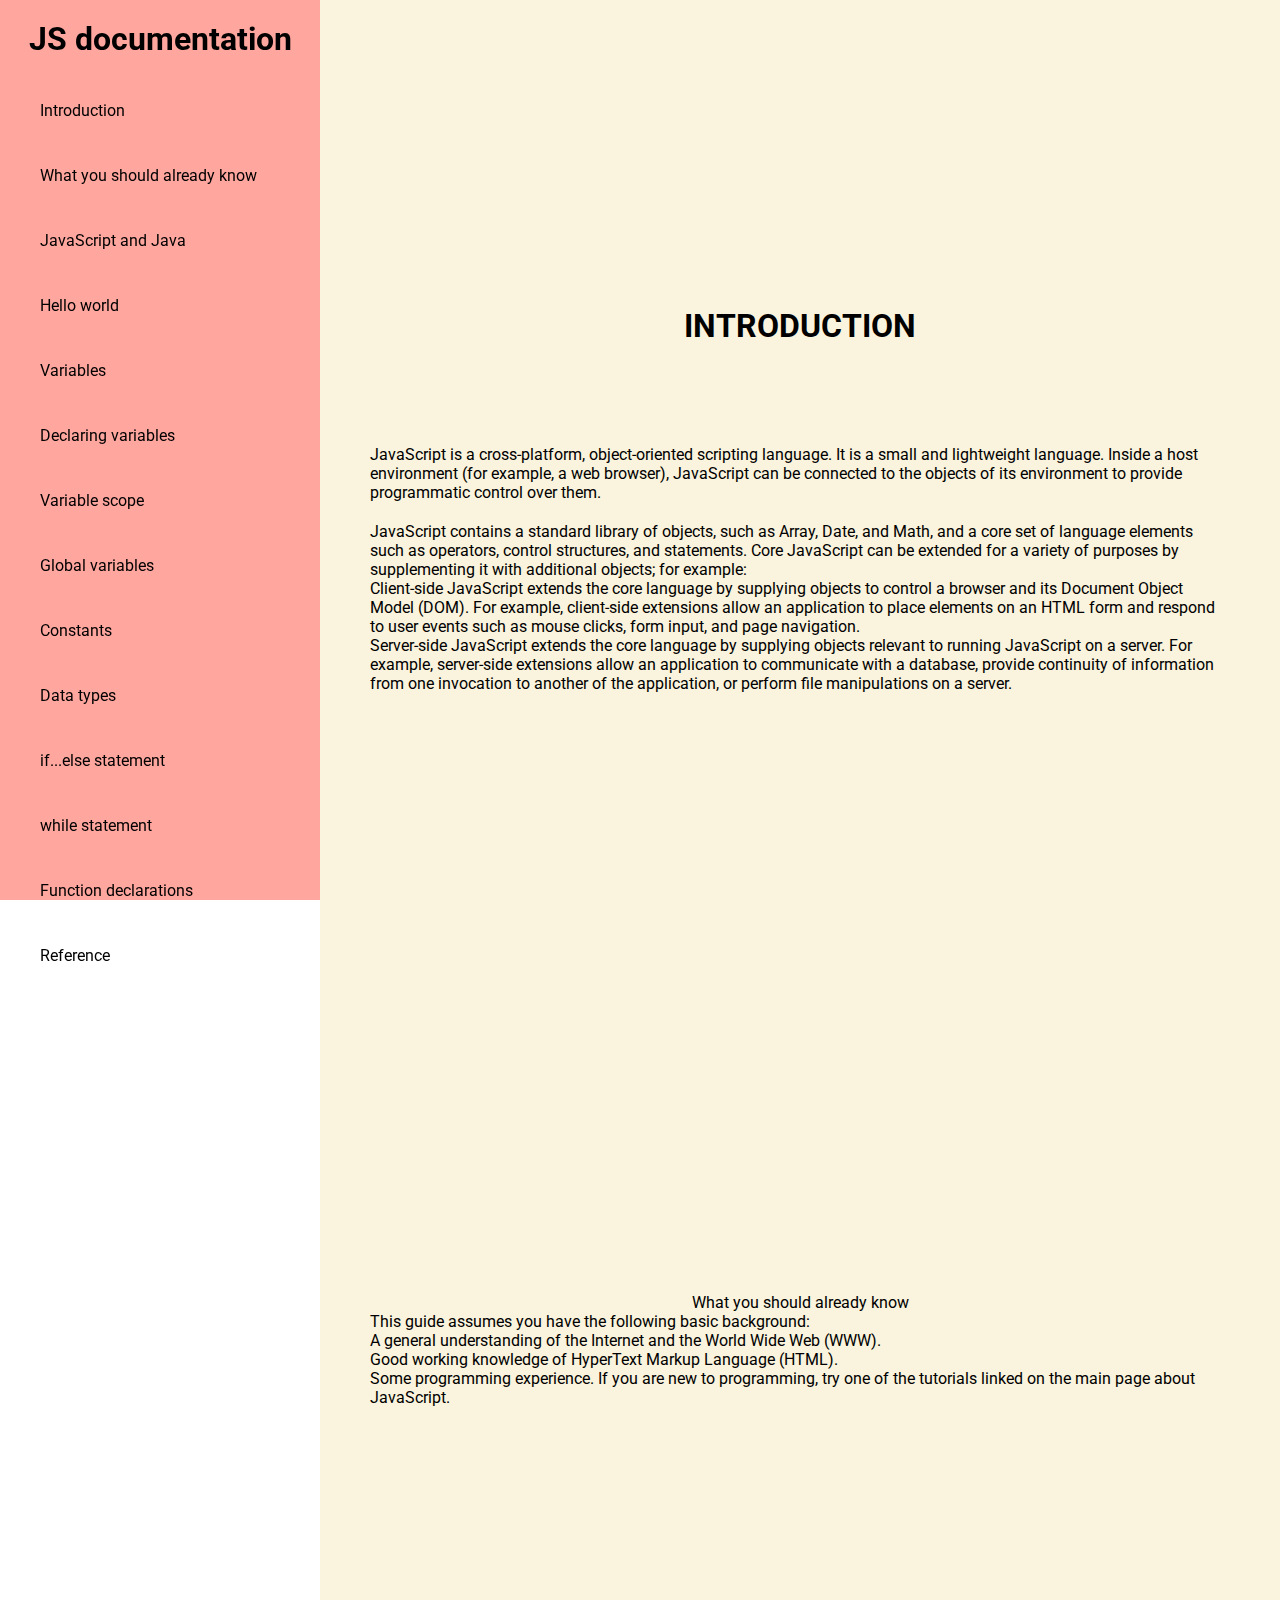
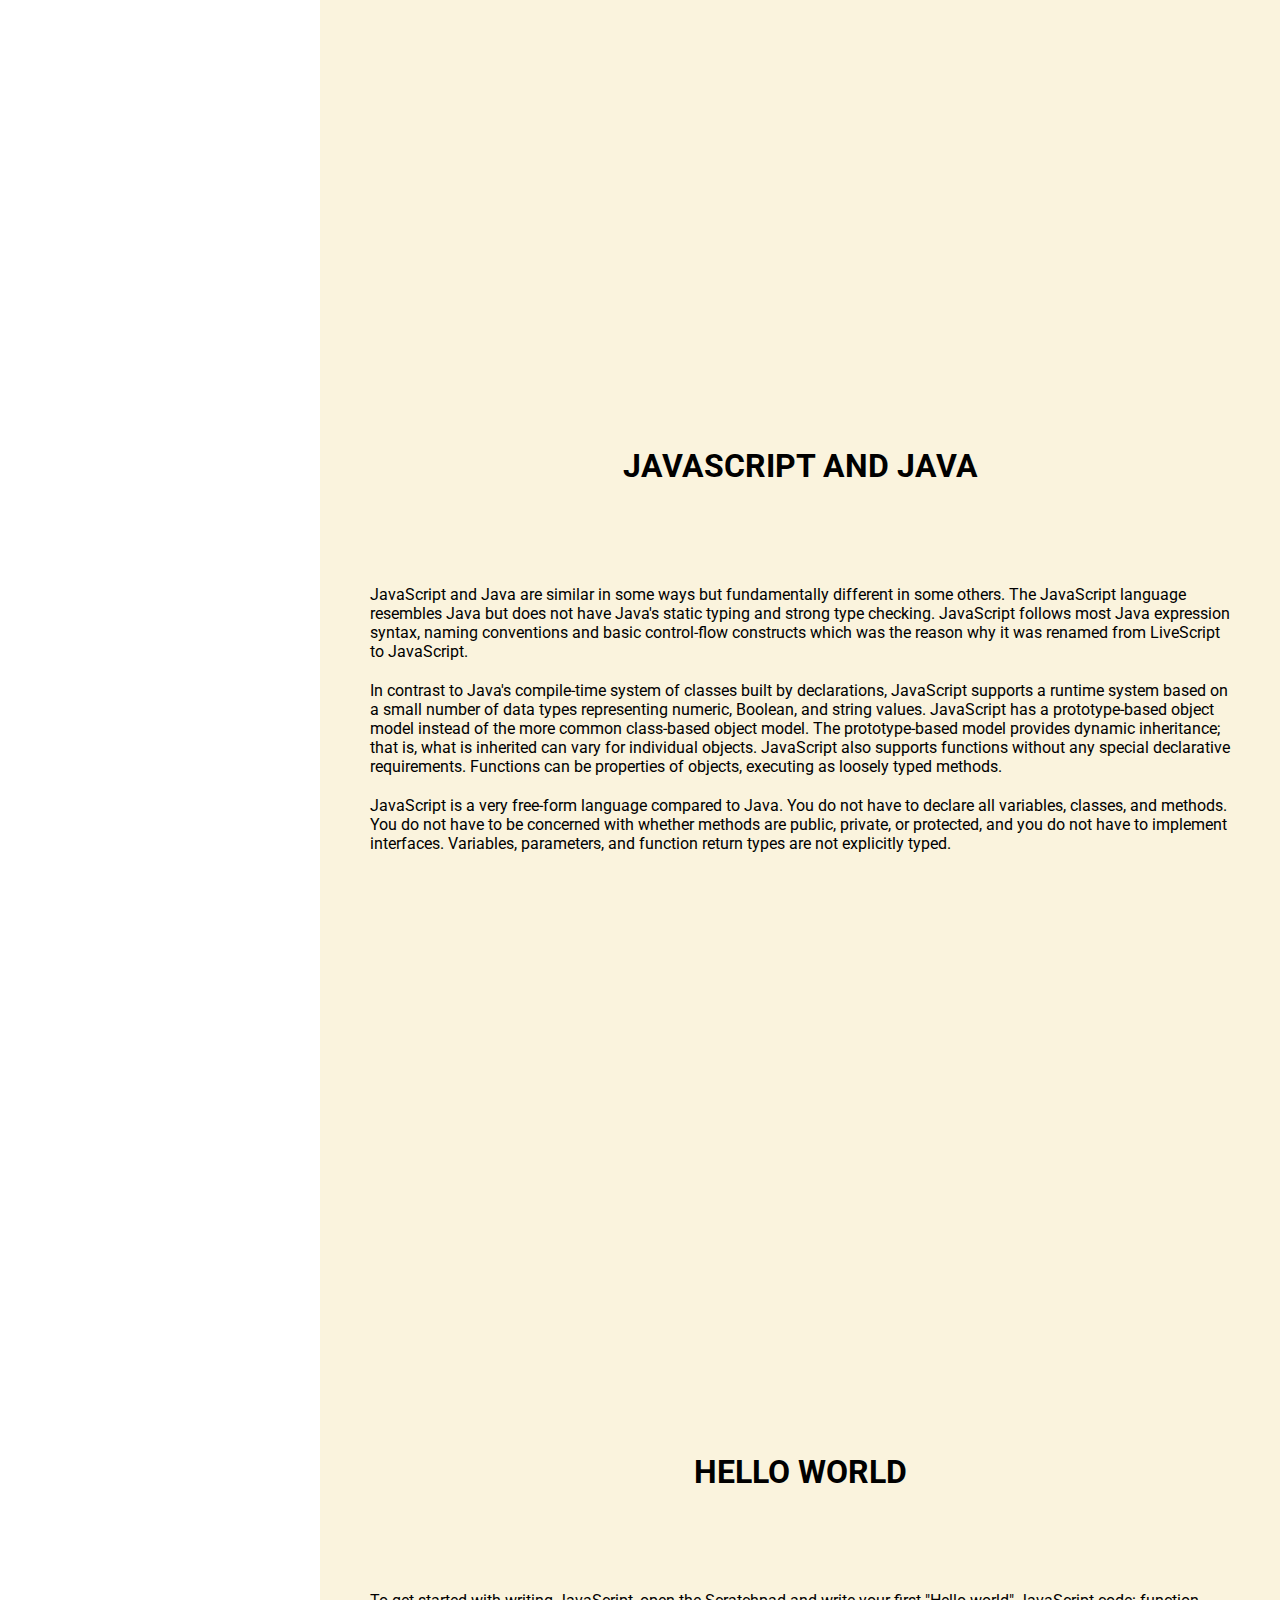
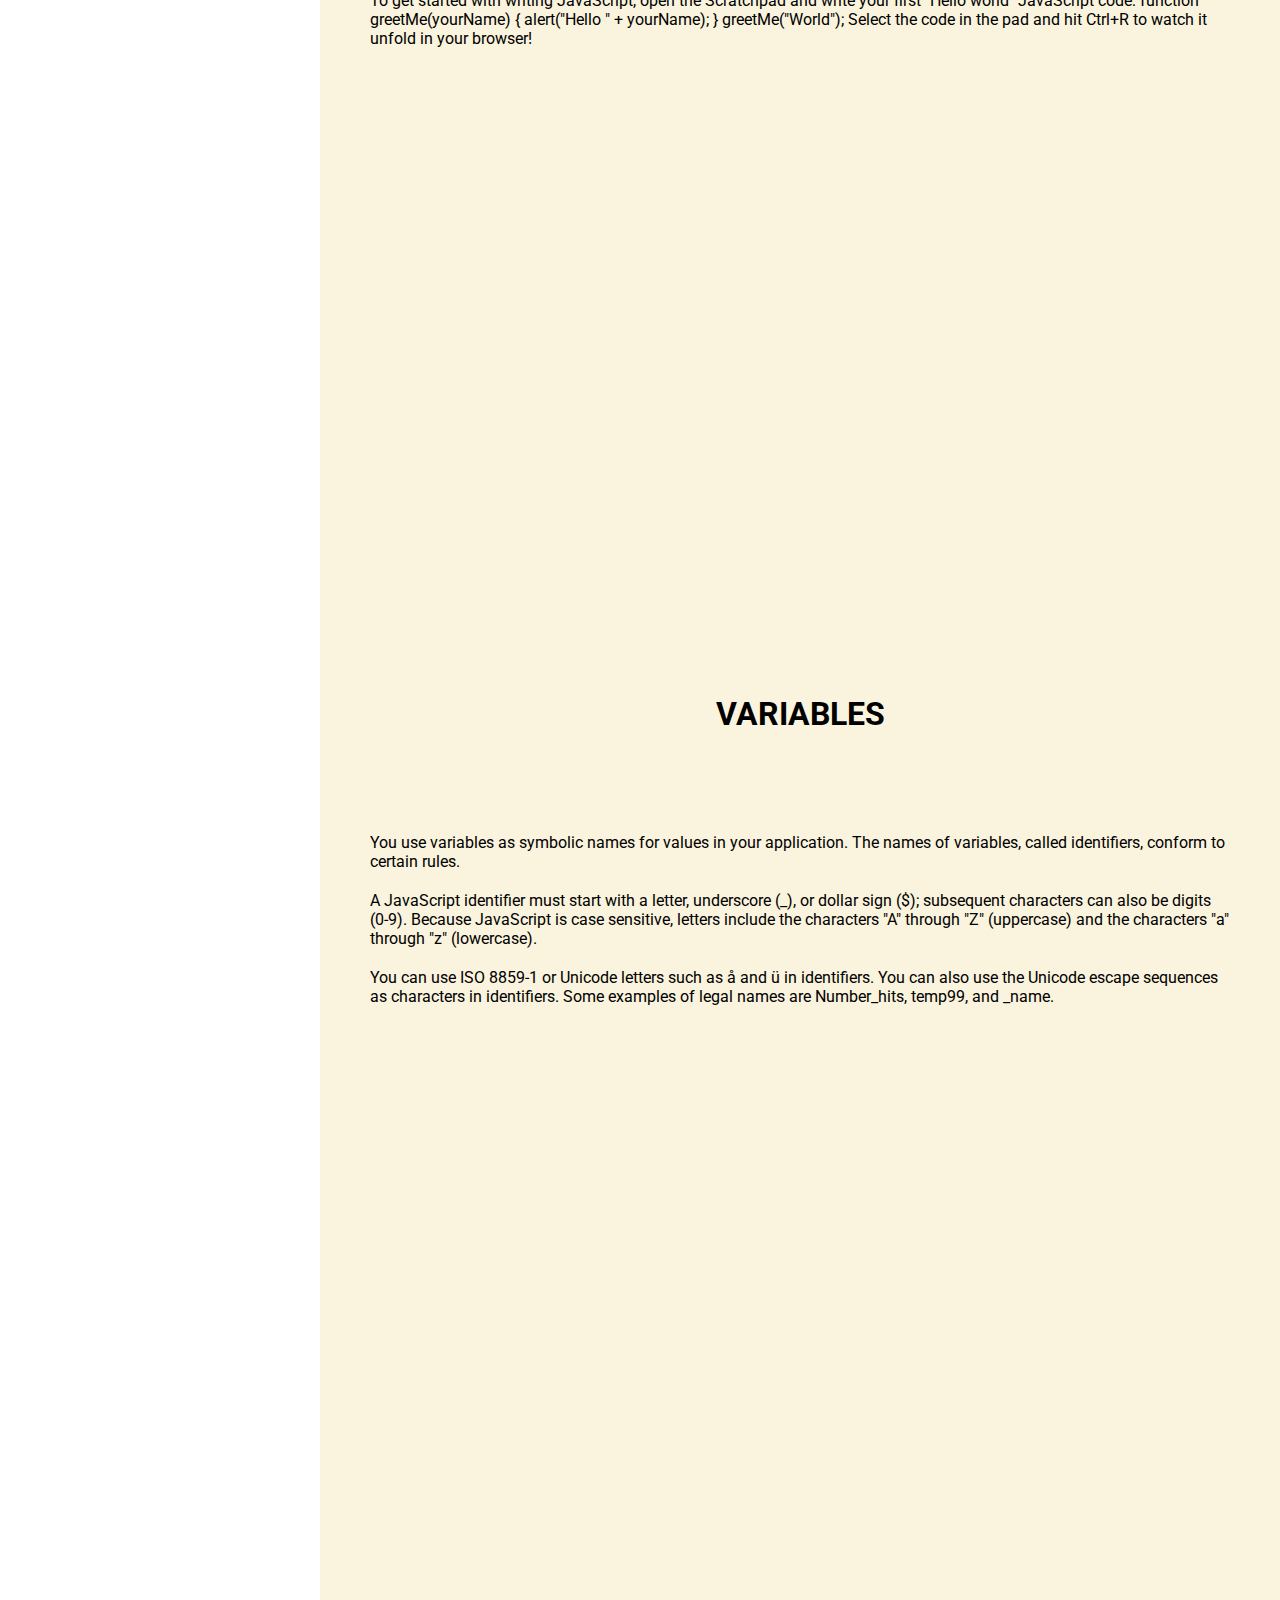
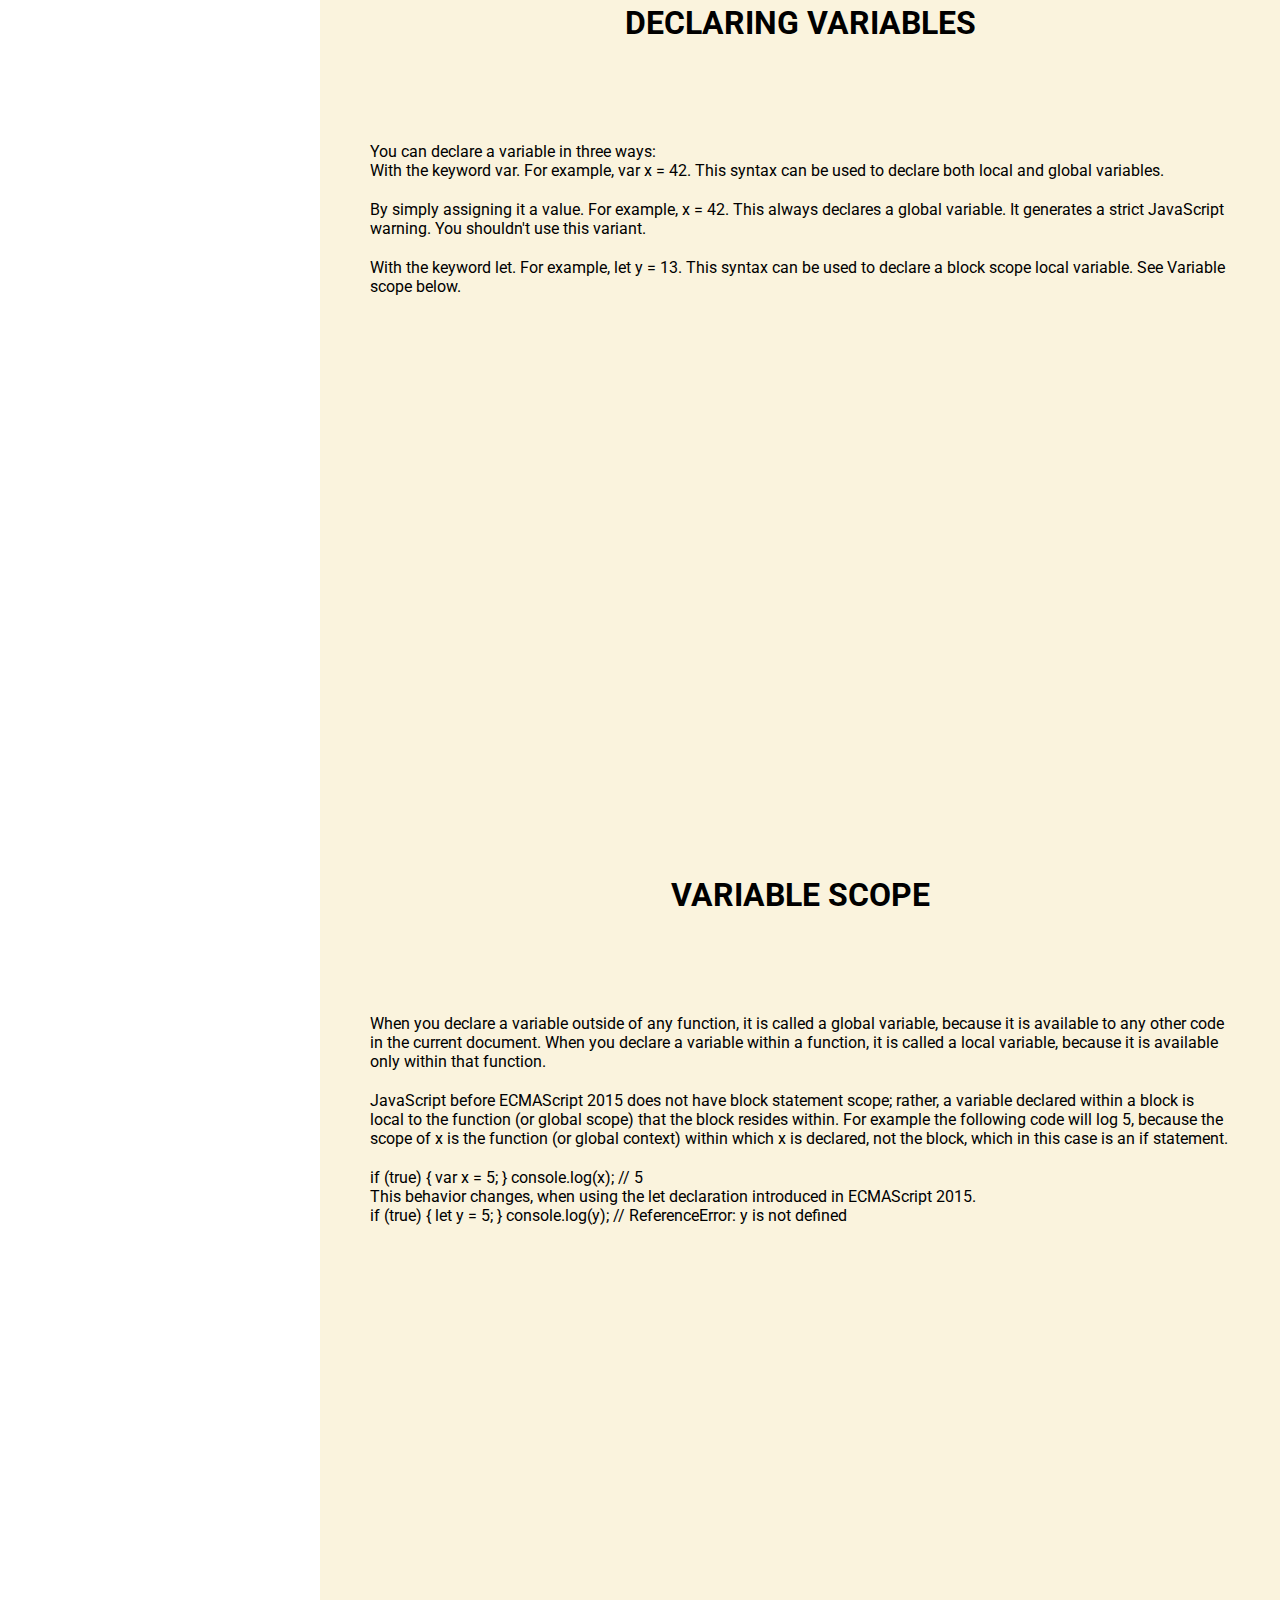
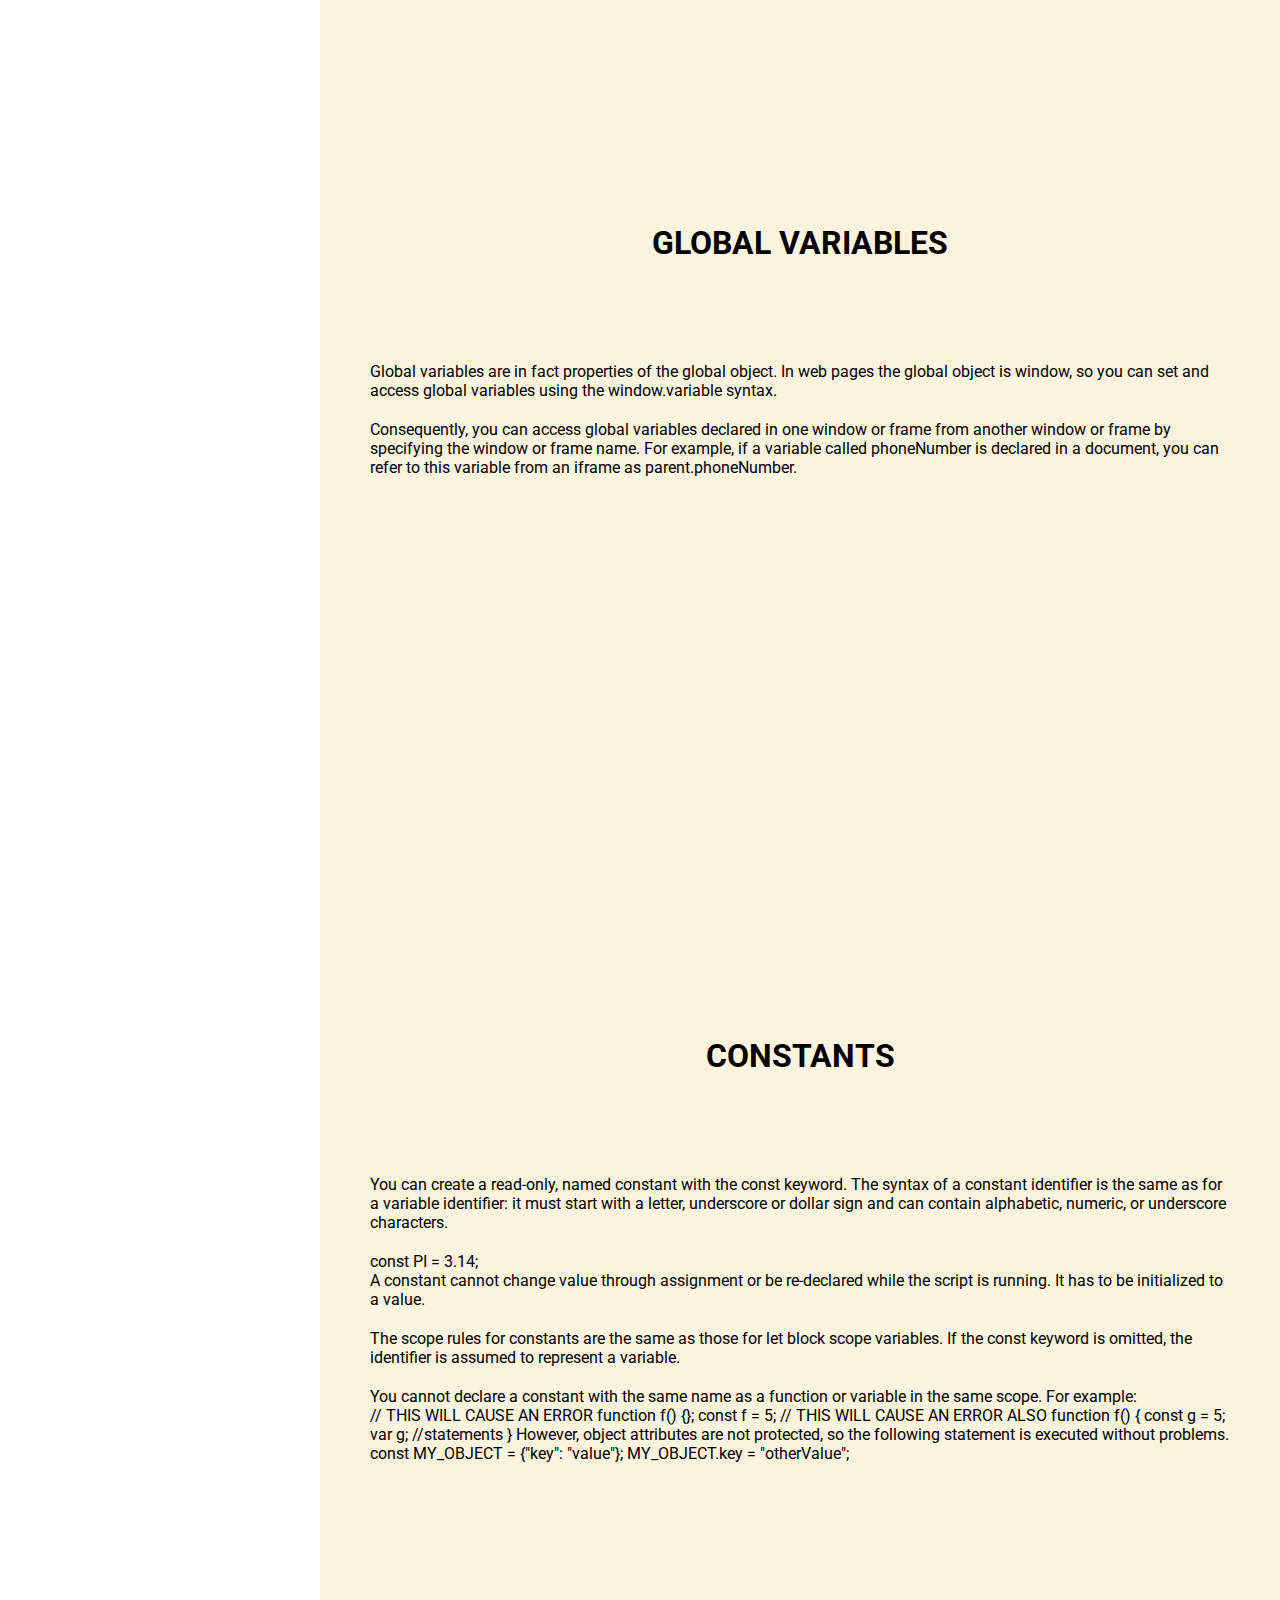
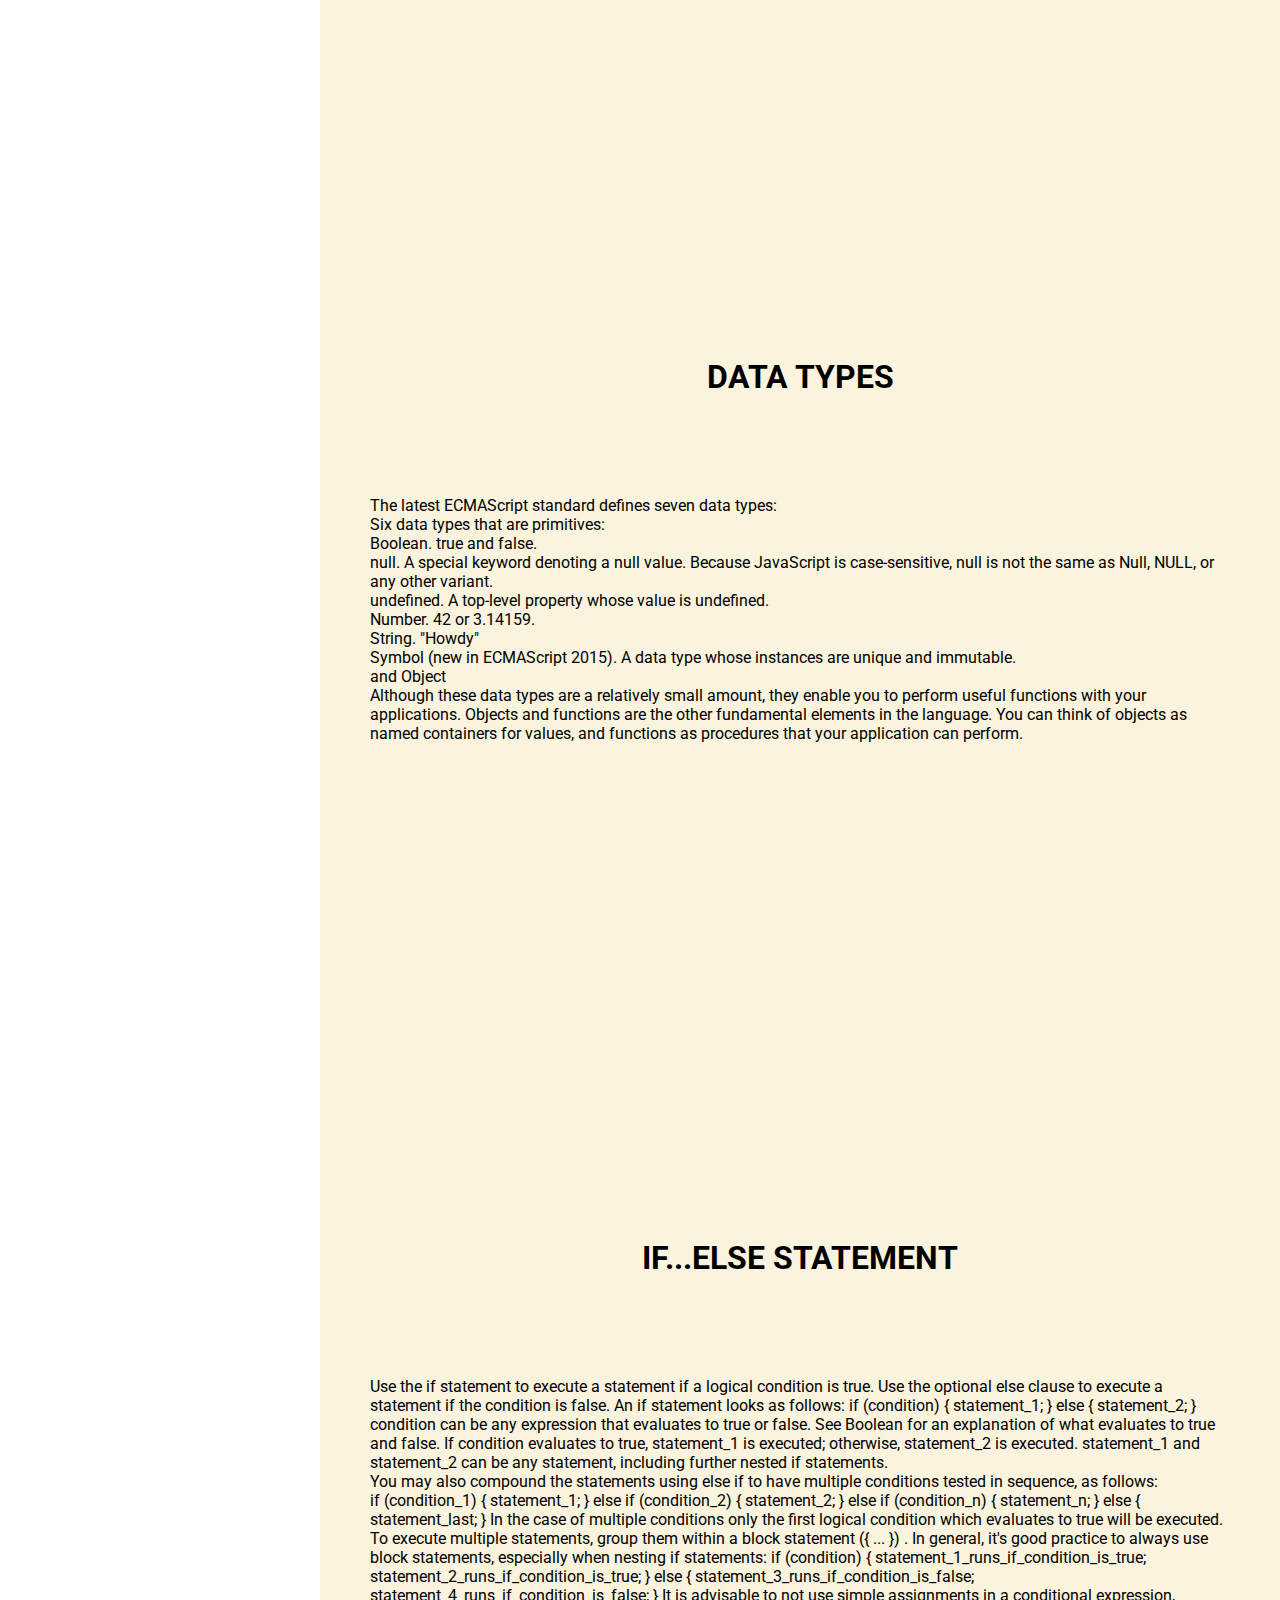
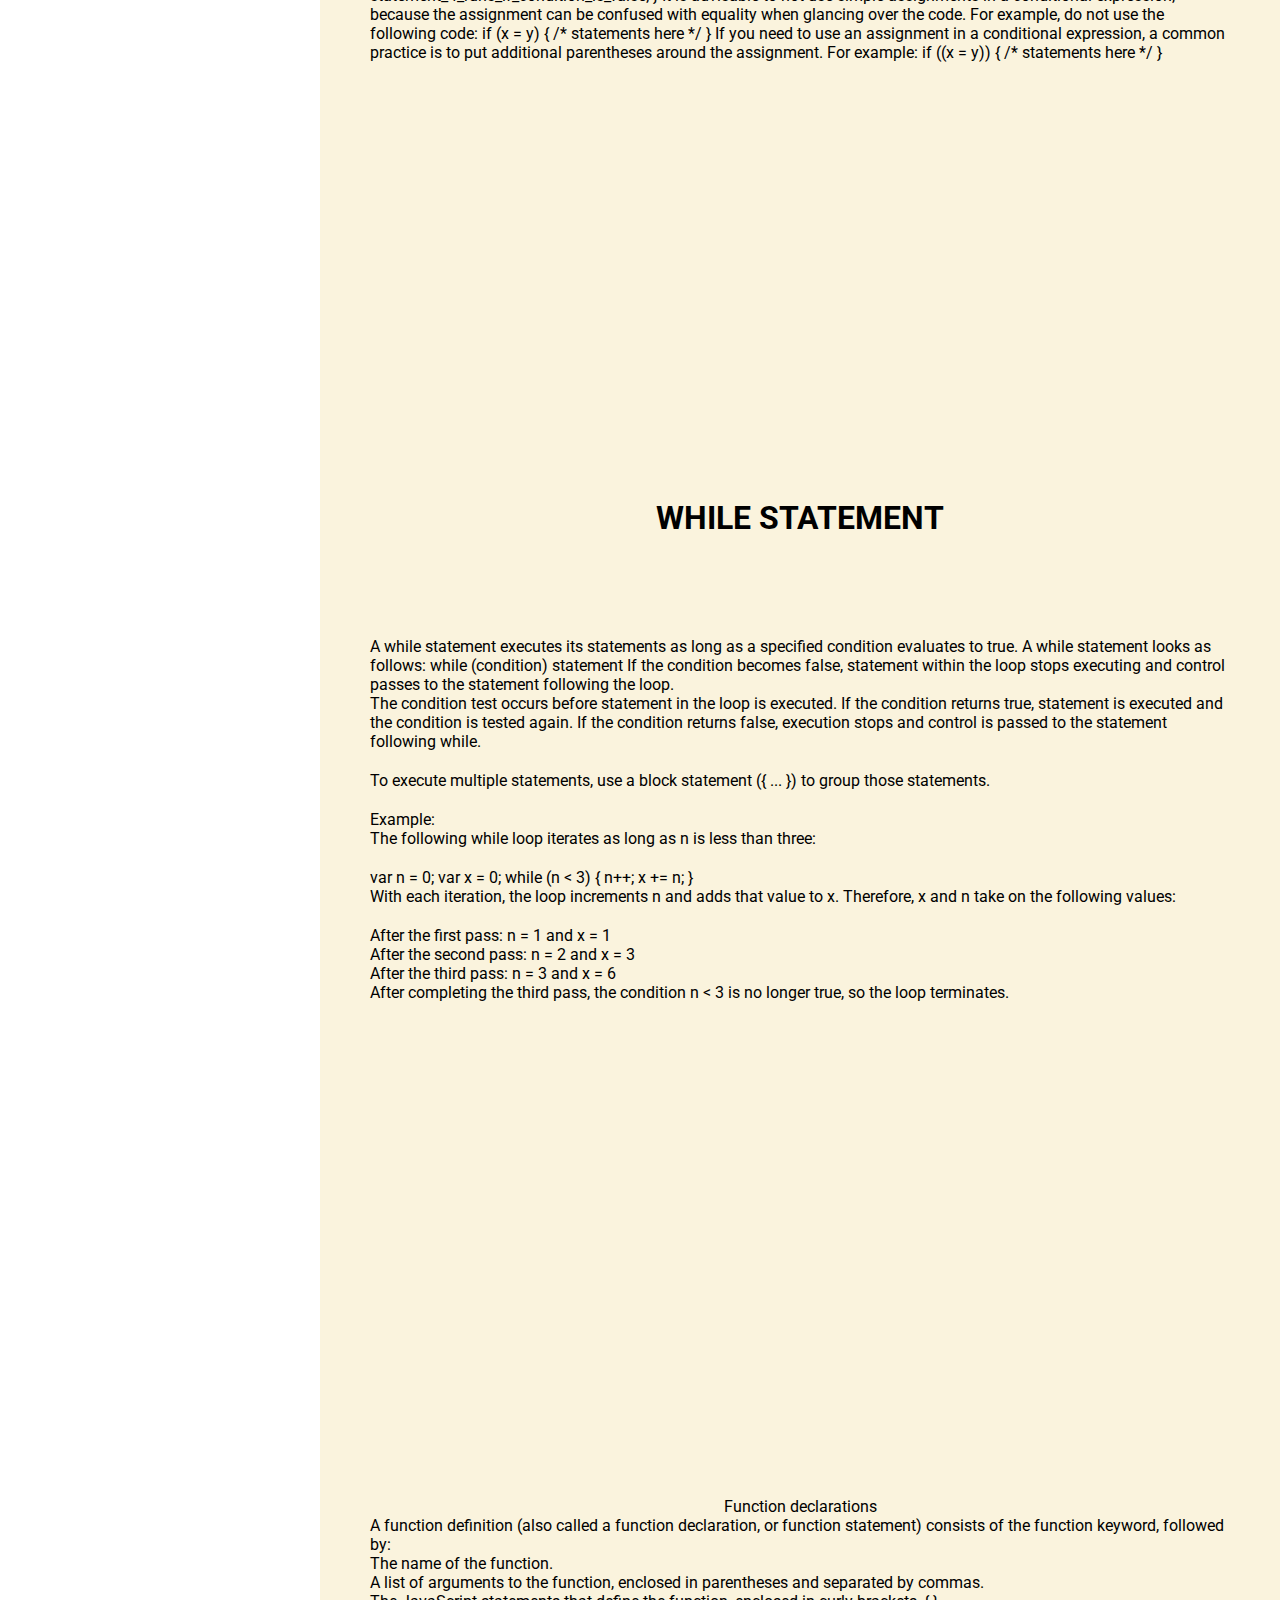
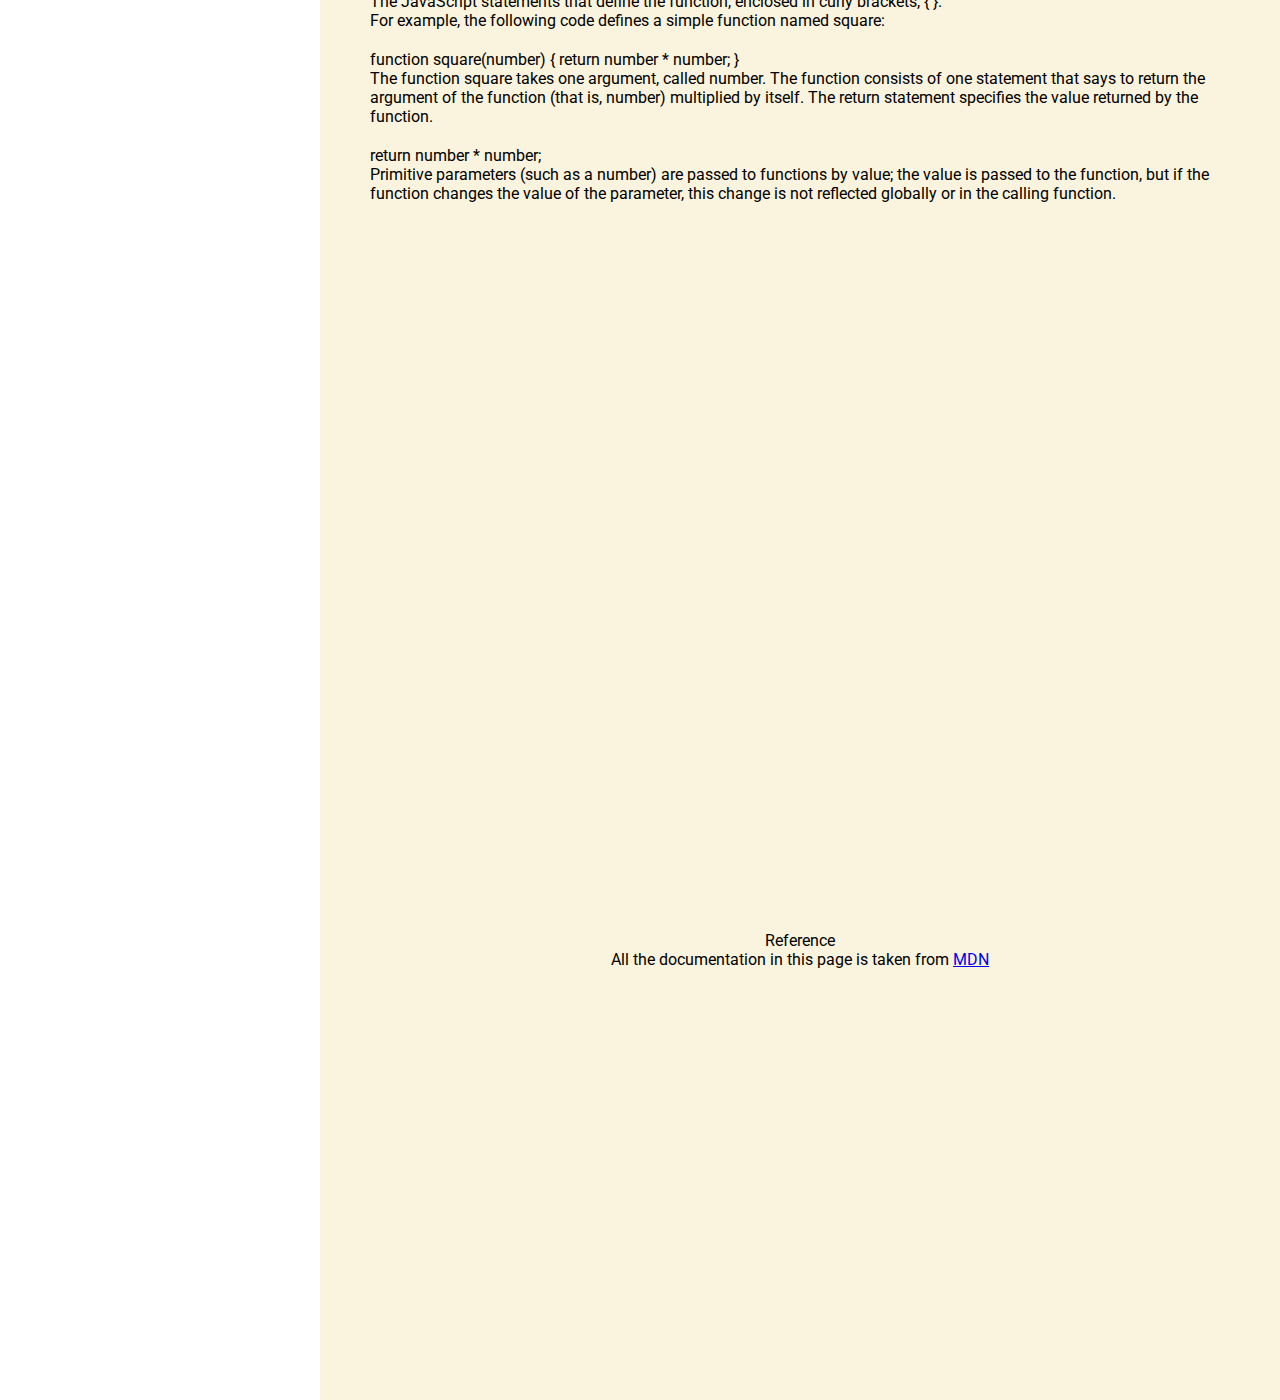
<file: documentation-page/index.html>
<!DOCTYPE html>
<html lang="en">
    <head>
        <meta charset="UTF-8">
        <meta http-equiv="X-UA-Compatible" content="IE=edge">
        <meta name="viewport" content="width=device-width, initial-scale=1.0">
        <link rel="stylesheet" href="css/style.css">
        <title>Documentaion Page</title>
    </head>
    <body>
        <aside>

            <nav id="navbar">
                <header>
                    <h1>JS documentation</h1>
                </header>
                <ul>
                    <li><a class="nav-link" href="#Introduction">Introduction</a></li>
                    <li><a class="nav-link" href="#What_you_should_already_know">What you should already know</a></li>
                    <li><a class="nav-link" href="#JavaScript_and_Java">JavaScript and Java</a></li>
                    <li><a class="nav-link" href="#Hello_world">Hello world</a></li>
                    <li><a class="nav-link" href="#Variables">Variables</a></li>
                    <li><a class="nav-link" href="#Declaring_variables">Declaring variables</a></li>
                    <li><a class="nav-link" href="#Variable_scope">Variable scope</a></li>
                    <li><a class="nav-link" href="#Global_variables">Global variables</a></li>
                    <li><a class="nav-link" href="#Constants">Constants</a></li>
                    <li><a class="nav-link" href="#Data_types">Data types</a></li>
                    <li><a class="nav-link" href="#if...else_statement">if...else statement</a></li>
                    <li><a class="nav-link" href="#while_statement">while statement</a></li>
                    <li><a class="nav-link" href="#Function_declarations">Function declarations</a></li>
                    <li><a class="nav-link" href="#Reference">Reference</a></li>
                </ul>
            </nav>
        </aside>

        <main id="main-doc">
            <section class="main-section" id="Introduction">
                <header>
                    <h1>
                        <h1>Introduction</h1>
                    </h1>
                </header>
                <article>
                    <p>
                        JavaScript is a cross-platform, object-oriented scripting language. It
                                          is a small and lightweight language. Inside a host environment (for
                                          example, a web browser), JavaScript can be connected to the objects of
                                          its environment to provide programmatic control over them.
                    </p>

                    <p>
                        JavaScript contains a standard library of objects, such as Array, Date,
                                          and Math, and a core set of language elements such as operators, control
                                          structures, and statements. Core JavaScript can be extended for a
                                          variety of purposes by supplementing it with additional objects; for
                                          example:
                    </p>
                    <ul>
                        <li>
                            Client-side JavaScript extends the core language by supplying objects
                                                to control a browser and its Document Object Model (DOM). For example,
                                                client-side extensions allow an application to place elements on an
                                                HTML form and respond to user events such as mouse clicks, form input,
                                                and page navigation.
                        </li>
                        <li>
                            Server-side JavaScript extends the core language by supplying objects
                                                relevant to running JavaScript on a server. For example, server-side
                                                extensions allow an application to communicate with a database,
                                                provide continuity of information from one invocation to another of
                                                the application, or perform file manipulations on a server.
                        </li>
                    </ul>
                </article>
            </section>
            <section class="main-section" id="What_you_should_already_know">
                <header>What you should already know</header>
                <article>
                    <p>This guide assumes you have the following basic background:</p>

                    <ul>
                        <li>
                            A general understanding of the Internet and the World Wide Web (WWW).
                        </li>
                        <li>Good working knowledge of HyperText Markup Language (HTML).</li>
                        <li>
                            Some programming experience. If you are new to programming, try one of
                                                the tutorials linked on the main page about JavaScript.
                        </li>
                    </ul>
                </article>
            </section>
            <section class="main-section" id="JavaScript_and_Java">
                <header>
                    <h1>JavaScript and Java</h1>
                </header>
                <article>
                    <p>
                        JavaScript and Java are similar in some ways but fundamentally different
                                          in some others. The JavaScript language resembles Java but does not have
                                          Java's static typing and strong type checking. JavaScript follows most
                                          Java expression syntax, naming conventions and basic control-flow
                                          constructs which was the reason why it was renamed from LiveScript to
                                          JavaScript.
                    </p>

                    <p>
                        In contrast to Java's compile-time system of classes built by
                                          declarations, JavaScript supports a runtime system based on a small
                                          number of data types representing numeric, Boolean, and string values.
                                          JavaScript has a prototype-based object model instead of the more common
                                          class-based object model. The prototype-based model provides dynamic
                                          inheritance; that is, what is inherited can vary for individual objects.
                                          JavaScript also supports functions without any special declarative
                                          requirements. Functions can be properties of objects, executing as
                                          loosely typed methods.
                    </p>
                    <p>
                        JavaScript is a very free-form language compared to Java. You do not
                                          have to declare all variables, classes, and methods. You do not have to
                                          be concerned with whether methods are public, private, or protected, and
                                          you do not have to implement interfaces. Variables, parameters, and
                                          function return types are not explicitly typed.
                    </p>
                </article>
            </section>
            <section class="main-section" id="Hello_world">
                <header>
                    <h1>Hello world</h1>
                </header>
                <article>
                    To get started with writing JavaScript, open the Scratchpad and write your
                                    first "Hello world" JavaScript code:
                    <code>function greetMe(yourName) { alert("Hello " + yourName); }
                                          greetMe("World");
                    </code>

                    Select the code in the pad and hit Ctrl+R to watch it unfold in your
                                    browser!
                </article>
            </section>
            <section class="main-section" id="Variables">
                <header>
                    <h1>Variables</h1>
                </header>
                <p>
                    You use variables as symbolic names for values in your application. The
                                    names of variables, called identifiers, conform to certain rules.
                </p>
                <p>
                    A JavaScript identifier must start with a letter, underscore (_), or
                                    dollar sign ($); subsequent characters can also be digits (0-9). Because
                                    JavaScript is case sensitive, letters include the characters "A" through
                                    "Z" (uppercase) and the characters "a" through "z" (lowercase).
                </p>
                <p>
                    You can use ISO 8859-1 or Unicode letters such as å and ü in identifiers.
                                    You can also use the Unicode escape sequences as characters in
                                    identifiers. Some examples of legal names are Number_hits, temp99, and
                                    _name.
                </p>
            </section>
            <section class="main-section" id="Declaring_variables">
                <header>
                    <h1>Declaring variables</h1>
                </header>
                <article>
                    You can declare a variable in three ways:
                    <p>
                        With the keyword var. For example,
                        <code>var x = 42.</code>
                        This syntax
                                          can be used to declare both local and global variables.
                    </p>
                    <p>
                        By simply assigning it a value. For example,
                        <code>x = 42.</code>
                        This
                                          always declares a global variable. It generates a strict JavaScript
                                          warning. You shouldn't use this variant.
                    </p>
                    <p>
                        With the keyword let. For example,<code>
                            let y = 13.</code>
                        This syntax
                                          can be used to declare a block scope local variable. See Variable scope
                                          below.
                    </p>
                </article>
            </section>
            <section class="main-section" id="Variable_scope">
                <header>
                    <h1>Variable scope</h1>
                </header>
                <article>
                    <p>
                        When you declare a variable outside of any function, it is called a
                                          global variable, because it is available to any other code in the
                                          current document. When you declare a variable within a function, it is
                                          called a local variable, because it is available only within that
                                          function.
                    </p>

                    <p>
                        JavaScript before ECMAScript 2015 does not have block statement scope;
                                          rather, a variable declared within a block is local to the function (or
                                          global scope) that the block resides within. For example the following
                                          code will log 5, because the scope of x is the function (or global
                                          context) within which x is declared, not the block, which in this case
                                          is an if statement.
                    </p>
                    <code>if (true) { var x = 5; } console.log(x); // 5</code>
                    <p>
                        This behavior changes, when using the let declaration introduced in
                                          ECMAScript 2015.
                    </p>

                    <code>if (true) { let y = 5; } console.log(y); // ReferenceError: y is not
                                          defined</code>
                </article>
            </section>
            <section class="main-section" id="Global_variables">
                <header>
                    <h1>Global variables</h1>
                </header>
                <article>
                    <p>
                        Global variables are in fact properties of the global object. In web
                                          pages the global object is window, so you can set and access global
                                          variables using the window.variable syntax.
                    </p>

                    <p>
                        Consequently, you can access global variables declared in one window or
                                          frame from another window or frame by specifying the window or frame
                                          name. For example, if a variable called phoneNumber is declared in a
                                          document, you can refer to this variable from an iframe as
                                          parent.phoneNumber.
                    </p>
                </article>
            </section>
            <section class="main-section" id="Constants">
                <header>
                    <h1>Constants</h1>
                </header>
                <article>
                    <p>
                        You can create a read-only, named constant with the const keyword. The
                                          syntax of a constant identifier is the same as for a variable
                                          identifier: it must start with a letter, underscore or dollar sign and
                                          can contain alphabetic, numeric, or underscore characters.
                    </p>

                    <code>const PI = 3.14;</code>
                    <p>
                        A constant cannot change value through assignment or be re-declared
                                          while the script is running. It has to be initialized to a value.
                    </p>

                    <p>
                        The scope rules for constants are the same as those for let block scope
                                          variables. If the const keyword is omitted, the identifier is assumed to
                                          represent a variable.
                    </p>

                    <p>
                        You cannot declare a constant with the same name as a function or
                                          variable in the same scope. For example:
                    </p>

                    <code>// THIS WILL CAUSE AN ERROR function f() {}; const f = 5; // THIS WILL
                                          CAUSE AN ERROR ALSO function f() { const g = 5; var g; //statements
                                          }</code>
                    However, object attributes are not protected, so the following statement
                                    is executed without problems.
                    <code>const MY_OBJECT = {"key": "value"}; MY_OBJECT.key = "otherValue";</code>
                </article>
            </section>
            <section class="main-section" id="Data_types">
                <header>
                    <h1>Data types</h1>
                </header>
                <article>
                    <p>The latest ECMAScript standard defines seven data types:</p>
                    <ul>
                        <li>
                            <p>Six data types that are primitives:</p>
                            <ul>
                                <li>Boolean. true and false.</li>
                                <li>
                                    null. A special keyword denoting a null value. Because JavaScript
                                                            is case-sensitive, null is not the same as Null, NULL, or any
                                                            other variant.
                                </li>
                                <li>undefined. A top-level property whose value is undefined.</li>
                                <li>Number. 42 or 3.14159.</li>
                                <li>String. "Howdy"</li>
                                <li>
                                    Symbol (new in ECMAScript 2015). A data type whose instances are
                                                            unique and immutable.
                                </li>
                            </ul>
                        </li>

                        <li>and Object</li>
                    </ul>
                    Although these data types are a relatively small amount, they enable you
                                    to perform useful functions with your applications. Objects and functions
                                    are the other fundamental elements in the language. You can think of
                                    objects as named containers for values, and functions as procedures that
                                    your application can perform.
                </article>
            </section>
            <section class="main-section" id="if...else_statement">
                <header>
                    <h1>if...else statement</h1>
                </header>
                <article>
                    Use the if statement to execute a statement if a logical condition is
                                    true. Use the optional else clause to execute a statement if the condition
                                    is false. An if statement looks as follows:

                    <code>if (condition) { statement_1; } else { statement_2; }</code>
                    condition can be any expression that evaluates to true or false. See
                                    Boolean for an explanation of what evaluates to true and false. If
                                    condition evaluates to true, statement_1 is executed; otherwise,
                                    statement_2 is executed. statement_1 and statement_2 can be any statement,
                                    including further nested if statements.
                    <p>
                        You may also compound the statements using else if to have multiple
                                          conditions tested in sequence, as follows:
                    </p>
                    <code>if (condition_1) { statement_1; } else if (condition_2) { statement_2;
                                          } else if (condition_n) { statement_n; } else { statement_last; }
                    </code>
                    In the case of multiple conditions only the first logical condition which
                                    evaluates to true will be executed. To execute multiple statements, group
                                    them within a block statement ({ ... }) . In general, it's good practice
                                    to always use block statements, especially when nesting if statements:

                    <code>if (condition) { statement_1_runs_if_condition_is_true;
                                          statement_2_runs_if_condition_is_true; } else {
                                          statement_3_runs_if_condition_is_false;
                                          statement_4_runs_if_condition_is_false; }</code>
                    It is advisable to not use simple assignments in a conditional expression,
                                    because the assignment can be confused with equality when glancing over
                                    the code. For example, do not use the following code:
                    <code>if (x = y) { /* statements here */ }</code>
                    If you need to use an
                                    assignment in a conditional expression, a common practice is to put
                                    additional parentheses around the assignment. For example:

                    <code>if ((x = y)) { /* statements here */ }</code>
                </article>
            </section>
            <section class="main-section" id="while_statement">
                <header>
                    <h1>while statement</h1>
                </header>
                <article>
                    A while statement executes its statements as long as a specified condition
                                    evaluates to true. A while statement looks as follows:

                    <code>while (condition) statement</code>
                    If the condition becomes false,
                                    statement within the loop stops executing and control passes to the
                                    statement following the loop.

                    <p>
                        The condition test occurs before statement in the loop is executed. If
                                          the condition returns true, statement is executed and the condition is
                                          tested again. If the condition returns false, execution stops and
                                          control is passed to the statement following while.
                    </p>

                    <p>
                        To execute multiple statements, use a block statement ({ ... }) to group
                                          those statements.
                    </p>

                    Example:

                    <p>The following while loop iterates as long as n is less than three:</p>

                    <code>var n = 0; var x = 0; while (n &lt; 3) { n++; x += n; }</code>
                    <p>
                        With each iteration, the loop increments n and adds that value to x.
                                          Therefore, x and n take on the following values:
                    </p>

                    <ul>
                        <li>After the first pass: n = 1 and x = 1</li>
                        <li>After the second pass: n = 2 and x = 3</li>
                        <li>After the third pass: n = 3 and x = 6</li>
                    </ul>
                    <p>
                        After completing the third pass, the condition n &lt; 3 is no longer
                                          true, so the loop terminates.
                    </p>
                </article>
            </section>
            <section class="main-section" id="Function_declarations">
                <header>Function declarations</header>
                <article>
                    A function definition (also called a function declaration, or function
                                    statement) consists of the function keyword, followed by:

                    <ul>
                        <li>The name of the function.</li>
                        <li>
                            A list of arguments to the function, enclosed in parentheses and
                                                separated by commas.
                        </li>
                        <li>
                            The JavaScript statements that define the function, enclosed in curly
                                                brackets, { }.
                        </li>
                    </ul>
                    <p>
                        For example, the following code defines a simple function named square:
                    </p>

                    <code>function square(number) { return number * number; }</code>
                    <p>
                        The function square takes one argument, called number. The function
                                          consists of one statement that says to return the argument of the
                                          function (that is, number) multiplied by itself. The return statement
                                          specifies the value returned by the function.
                    </p>
                    <code>return number * number;</code>
                    <p>
                        Primitive parameters (such as a number) are passed to functions by
                                          value; the value is passed to the function, but if the function changes
                                          the value of the parameter, this change is not reflected globally or in
                                          the calling function.
                    </p>
                </article>
            </section>
            <section class="main-section" id="Reference">
                <header>Reference</header>
                <article>
                    <ul>
                        <li>
                            All the documentation in this page is taken from
                            <a href="https://developer.mozilla.org/en-US/docs/Web/JavaScript/Guide" target="_blank">MDN</a>
                        </li>
                    </ul>
                </article>
            </section>
        </main>

    </body>
</html>
</file>
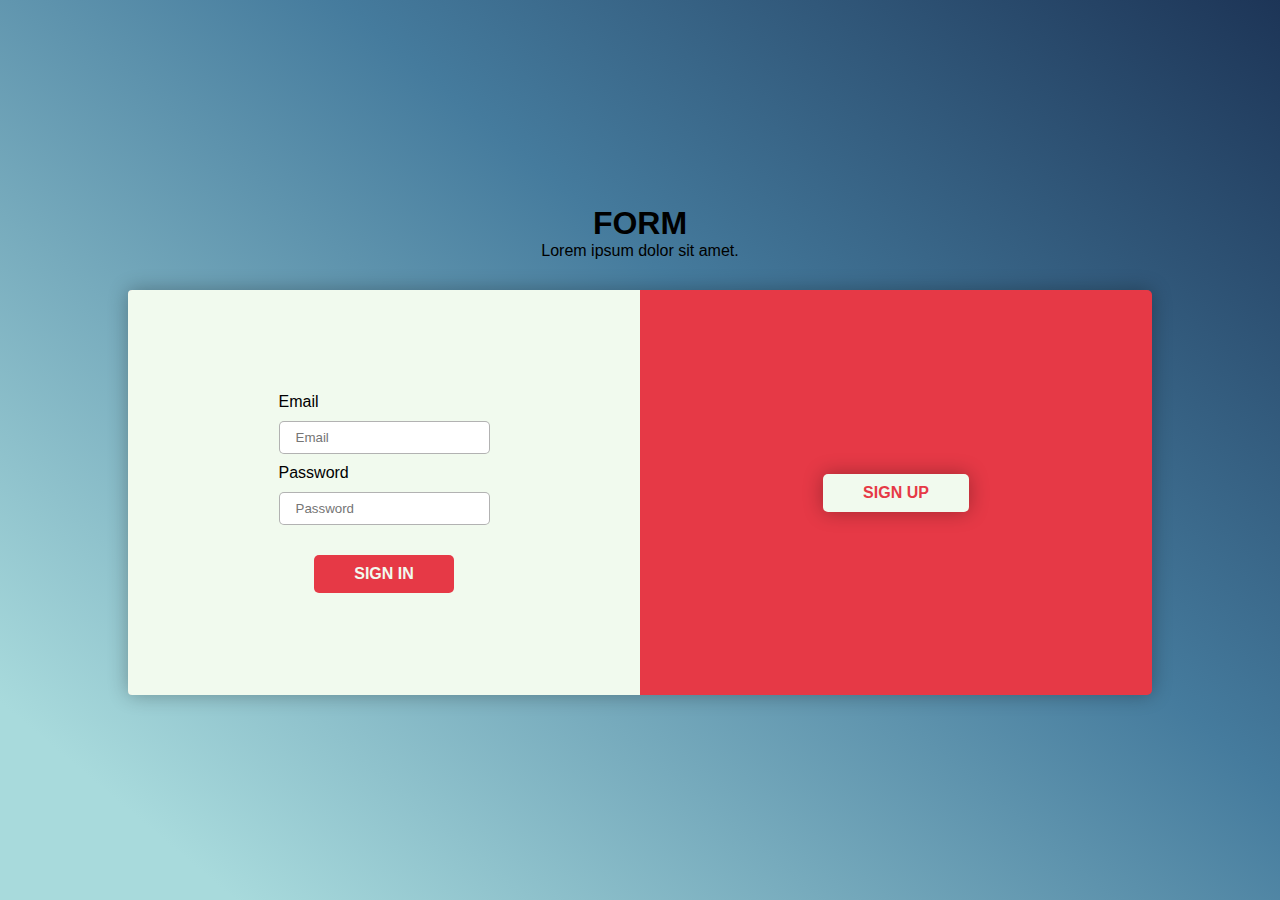
<file: form/index.html>
<!DOCTYPE html>
<html lang="en">

<head>
    <meta charset="UTF-8">
    <meta http-equiv="X-UA-Compatible" content="IE=edge">
    <meta name="viewport" content="width=device-width, initial-scale=1.0">
    <link rel="stylesheet" href="css/style.css">
    <title>FORM</title>
</head>

<body>
    <main>
        <header>
            <h1 id="title">FORM</h1>
            <p id="description">Lorem ipsum dolor sit amet.</p>
        </header>
        <section class="primari_form">
            <div class="primari_form-signin">
                <form class="mv-right" action="">
                    <label id="name" for="email">Email</label>
                    <input id="name" type="email" placeholder="Email">
                    <label for="number">Password</label>
                    <input id="number" type="password" placeholder="Password">
                    <input type="submit" value="Sign In">
                </form>
            </div>

            <div class="primari_form_btn_signup">
                <button id="btn-signup">sign up</button>
            </div>
            <div class="survey-form-signup">
                <button class="next">next</button>
                <button class="back">back</button>
                <form class="mv-left" id="survey-form" action="">
                    <div class="survey-form-signup-content">
                        <div class="survey-form-signup-partone">
                            <label id="name" for="name">Name</label>
                            <input id="name" type="text">
                            <label for="email">Email</label>
                            <input id="email" type="email">
                            <label for="number">Password</label>
                            <input id="number" type="password" minlength="5" required>
                        </div>
                    </div>

                    <div class="survey-form-signup-content">
                        <div class="survey-form-signup-parttwo">
                            <select id="dropdown" name="country" id="" >
                                <option value="" selected disabled >Select</option>
                                <option value="Front-End">Front-End</option>
                                <option value="Back-End">Back-End</option>
                            </select>
                            <div class="checkbox">
                                <input type="checkbox" name="css" id="css">
                                <label for="css">css</label>
                                <input type="checkbox" name="html" id="html">
                                <label for="html">html</label>
                                <input type="checkbox" name="javascript" id="javascript">
                                <label for="javascript">javascript</label>
                            </div>
                            <div class="radio">
                                <input type="radio" name="css" id="css">
                                <label for="css">css</label>
                                <input type="radio" name="html" id="html">
                                <label for="html">html</label>
                                <input type="radio" name="javascript" id="javascript">
                                <label for="javascript">javascript</label>
                            </div>
                            
                            
                        </div>
                    </div>

                    <div class="survey-form-signup-content">
                        <div class="survey-form-signup-partthree">
                            <textarea name="" id="" cols="30" rows="5"></textarea>
                            <input  value="Sign Up" type="submit">
                        </div>
                    </div>                 

                </form>

            </div>
        </section>
    </main>

    <script src="js/main.js"></script>
</body>

</html>
</file>
<file: documentation-page/css/style.css>
@import url('https://fonts.googleapis.com/css2?family=Roboto&display=swap');


/* Global */


* {
    margin: 0;
    padding: 0;
    box-sizing: border-box;
    scroll-behavior: smooth;
    font-family: 'Roboto' , sans-serif;
}

li {
    list-style: none;
}


/* Aside */


aside {
    position: fixed;
    min-width: 25%;
    height: 100vh;
    background-color: #ffa69e;
}

#navbar header {
    padding: 20px 0;
}

header h1 {
    text-align: center;
}

#navbar ul {
    display: flex;
    flex-direction: column;
    justify-content: space-between;
}


#navbar ul li a {
    text-decoration: none;
    color: black;
    display: block;
    padding: 15px 0 15px 20px;
    margin:8px 0 8px 20px;
    border-radius: 15px 0 0 15px;
    transition: box-shadow .3s ease-in-out;
}

 a:hover{
     box-shadow: inset -500px 0 0px  0px #faf3dd;
}


/* Main */

main {
    margin-left: 25%;
    background-color: #faf3dd;
}
main section {
    height: 100vh;
    display: flex;
    flex-direction: column;
    justify-content: center;
    align-items: center;
    padding: 0 50px;
}


section header h1 {
    margin-bottom: 100px;
    font-size: 2rem;
    text-transform: uppercase;
}

section p:not(:last-of-type)  {
    margin-bottom: 20px;
}
</file>
<file: form/css/style.css>
:root {
    --primary-color: #e63946;
    --secondary-color: #f1faee;
}

/*  Global */

* {
    margin: 0;
    padding: 0;
    box-sizing: border-box;
    font-family: Arial, Helvetica, sans-serif;
}

body{
    height: 100vh;
    display: grid;
    justify-content: center;
    align-items: center;
    background: linear-gradient(40deg , #a8dadc 10%, #457b9d 60%, #1d3557)
}


label, input {
    display: block;
}

label:not(:first-of-type) {
    padding: 10px 0;
}
label:first-of-type {
    margin-bottom: 10px;
}

input:not([type='submit'], [type='button']) {
    outline: none;
    border: 1px solid rgba(0, 0, 0, 0.3);
    border-radius: 5px;
    padding: 8px 16px;
    box-shadow: inset 0px 0px var(--primary-color);
    transition: box-shadow 0.3s ease-in;   

}
input:focus:not([type='button']) 
 {
    box-shadow: inset 225px 0px var(--primary-color);
    border-radius: inset 0;
}

/* Title */

header {
    text-align: center;
    margin-bottom: 30px;
}

/* Sign in */

.primari_form {
    background-color: var(--primary-color);
    width: 80vw;
    height: 45vh;
    border-radius: 5px;
    display: flex;
    box-shadow: 0 0 20px rgba(0, 0, 0, 0.3);
}

.primari_form-signin{
    width: 40vw;
    background-color: var(--secondary-color);
    overflow: hidden;
    display: flex;
    justify-content: center;
    align-items: center;
    border-radius: 4px 0px 0px 4px;
    transition: all 0.5s ease-in;
}

.mv-right{
    margin-left: 0px;
    transition: all .3s ease;
}

.primari_form-signin input[type='submit']{
    padding: 10px 40px;
    text-transform: uppercase;
    background-color: var(--primary-color);
    border: 0;
    font-size: 1rem;
    font-weight: bold;
    color: var(--secondary-color);
    border-radius: 5px;
    margin: 30px auto 0 auto;
    cursor: pointer;
}





/* Sign Up Button */

.primari_form_btn_signup {
    display: flex;
    width: 40vw;
    overflow: hidden;
    justify-content: center;
    align-items: center;
   
}

.primari_form_btn_signup button {
    padding: 10px 40px;
    text-transform: uppercase;
    background-color: var(--secondary-color);
    border: 0;
    font-size: 1rem;
    font-weight: bold;
    color: var(--primary-color);
    border-radius: 5px;
    cursor: pointer;
    box-shadow: 0 0 20px rgba(0, 0, 0, 0.3);
}

/* Sing Up */

.survey-form-signup {
    margin: 0;
    width: 0vw;
    position: relative;
    background-color: var(--secondary-color);
    overflow: hidden;
    border-radius: 0px 4px 4px 0px;
    transition: all 0.5s ease-in;
}

.mv-left{
    margin-left: -1600px;
    transition: all .6s ease;
}

#survey-form {
    display: grid;
    grid-template-columns: 1fr;
}

.survey-form-signup-content {
    background-color: var(--secondary-color);
    height: 45vh;
    width: 48vw;
    display: flex;
    align-items: center;
    justify-content: center;
    transition: all 0.5s ease-in;
}

.survey-form-signup_btn input[type='submit']{
    padding: 10px 40px;
    text-transform: uppercase;
    background-color: var(--primary-color);
    border: 0;
    font-size: 1rem;
    font-weight: bold;
    color: var(--secondary-color);
    border-radius: 5px;
    cursor: pointer;
}

/* Buttons Back and  Next */

.next,
.back {
    border: 0;
    background: transparent;
    position: absolute;
}
.next{
    margin-top: 40vh;
    margin-left: 95%;
    transform: translate(-50%) rotate(90deg);
    cursor: pointer;
    font-size: 1rem;
    transition: all .3s ease;
    color: var(--primary-color);

}

.next::after {
    content: ' >';
    position: absolute;
    opacity: 0;
    transition: all .3s ease;
    padding-left: 5px;
}
.next:hover {
    padding-right: 30px;
}

.next:hover::after {
    padding-left: 10px;
    opacity: 1;
}

.back{
    margin-top: 5%;
    margin-left: 95%;
    transform: translate(-50%) rotate(-90deg);
    cursor: pointer;
    font-size: 1rem;
    transition: all .3s ease;
    color: var(--primary-color);
    visibility: hidden;

}


.back::after {
    content: ' >';
    position: absolute;
    opacity: 0;
    transition: all .3s ease;
    padding-left: 5px;
}
.back:hover {
    padding-right: 30px;
}

.back:hover::after {
    padding-left: 10px;
    opacity: 1;
}


/*  CheckBox */

.checkbox {
    display: flex;
    justify-content: space-around;
}

.survey-form-signup-parttwo {

}
.survey-form-signup-parttwo select {
    padding: 6px 30px;
    background-color: var(--primary-color);
    border-radius: 5px;
    border: 2px solid rgba(0, 0, 0, 0.3);
    margin-bottom: 20px;
    color: var(--secondary-color);
}

/*  */

.survey-form-signup-partthree input {
    padding: 10px 40px;
    margin-top: 20px;
    text-transform: uppercase;
    background-color: var(--primary-color);
    border: 0;
    font-size: 1rem;
    font-weight: bold;
    color: var(--secondary-color);
    border-radius: 5px;
    cursor: pointer;

}
</file>
